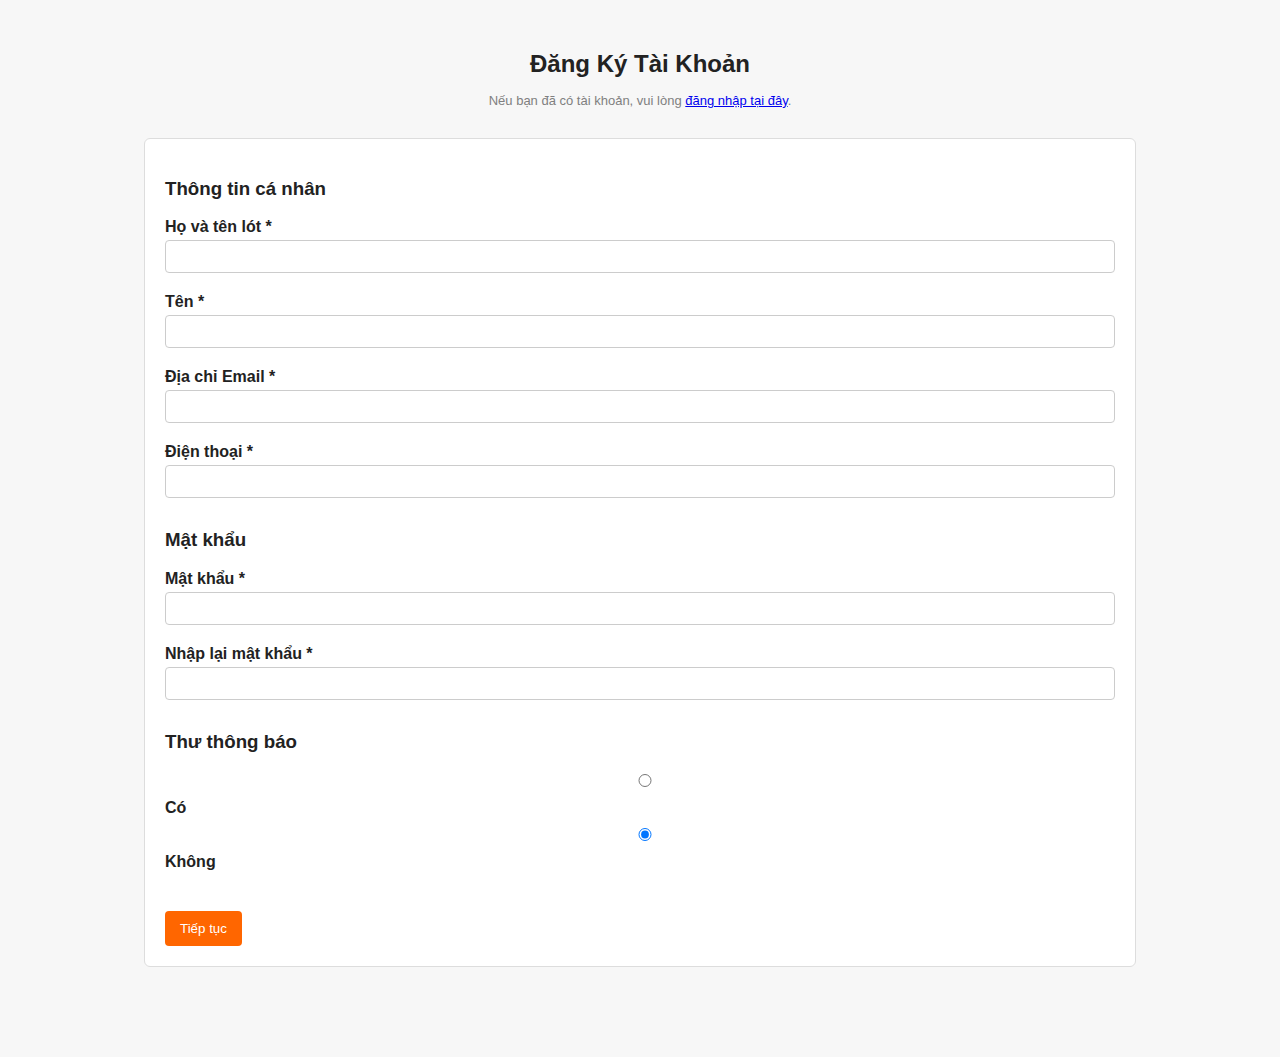
<file: web bai tap/dangki.html>
<!DOCTYPE html>
<html lang="vi">
<head>
  <meta charset="UTF-8">
  <title>Đăng ký tài khoản</title>
  <link rel="stylesheet" href="trangchu.css">
  <style>
    .container {
      width: 80%;
      margin: 30px auto;
      display: flex;
      gap: 30px;
    }
    .form-box {
      flex: 1;
      border: 1px solid #ddd;
      padding: 20px;
      border-radius: 6px;
      background: #fff;
    }
    h2 {
      margin-bottom: 15px;
    }
    label {
      display: block;
      margin: 8px 0 4px;
      font-weight: bold;
    }
    input {
      width: 100%;
      padding: 8px;
      margin-bottom: 12px;
      border: 1px solid #ccc;
      border-radius: 4px;
    }
    button {
      background: #ff6600;
      color: white;
      padding: 10px 15px;
      border: none;
      border-radius: 4px;
      cursor: pointer;
    }
    button:hover {
      background: #e65c00;
    }
    .note {
      font-size: 13px;
      color: gray;
      margin-bottom: 15px;
    }
  </style>
</head>
<body>
  <h2 style="text-align:center;">Đăng Ký Tài Khoản</h2>
  <p style="text-align:center;" class="note">
    Nếu bạn đã có tài khoản, vui lòng <a href="dangnhap.html">đăng nhập tại đây</a>.
  </p>

  <div class="container">
    <div class="form-box">
      <h3>Thông tin cá nhân</h3>
      <form action="#" method="post">
        <label>Họ và tên lót *</label>
        <input type="text" name="ho" required>

        <label>Tên *</label>
        <input type="text" name="ten" required>

        <label>Địa chỉ Email *</label>
        <input type="email" name="email" required>

        <label>Điện thoại *</label>
        <input type="tel" name="dienthoai" required>

        <h3>Mật khẩu</h3>
        <label>Mật khẩu *</label>
        <input type="password" name="matkhau" required>

        <label>Nhập lại mật khẩu *</label>
        <input type="password" name="nhaplaimatkhau" required>

        <h3>Thư thông báo</h3>
        <label><input type="radio" name="thongbao" value="co"> Có</label>
        <label><input type="radio" name="thongbao" value="khong" checked> Không</label>

        <br><br>
        <button type="submit">Tiếp tục</button>
      </form>
    </div>
  </div>
</body>
</html>
</file>
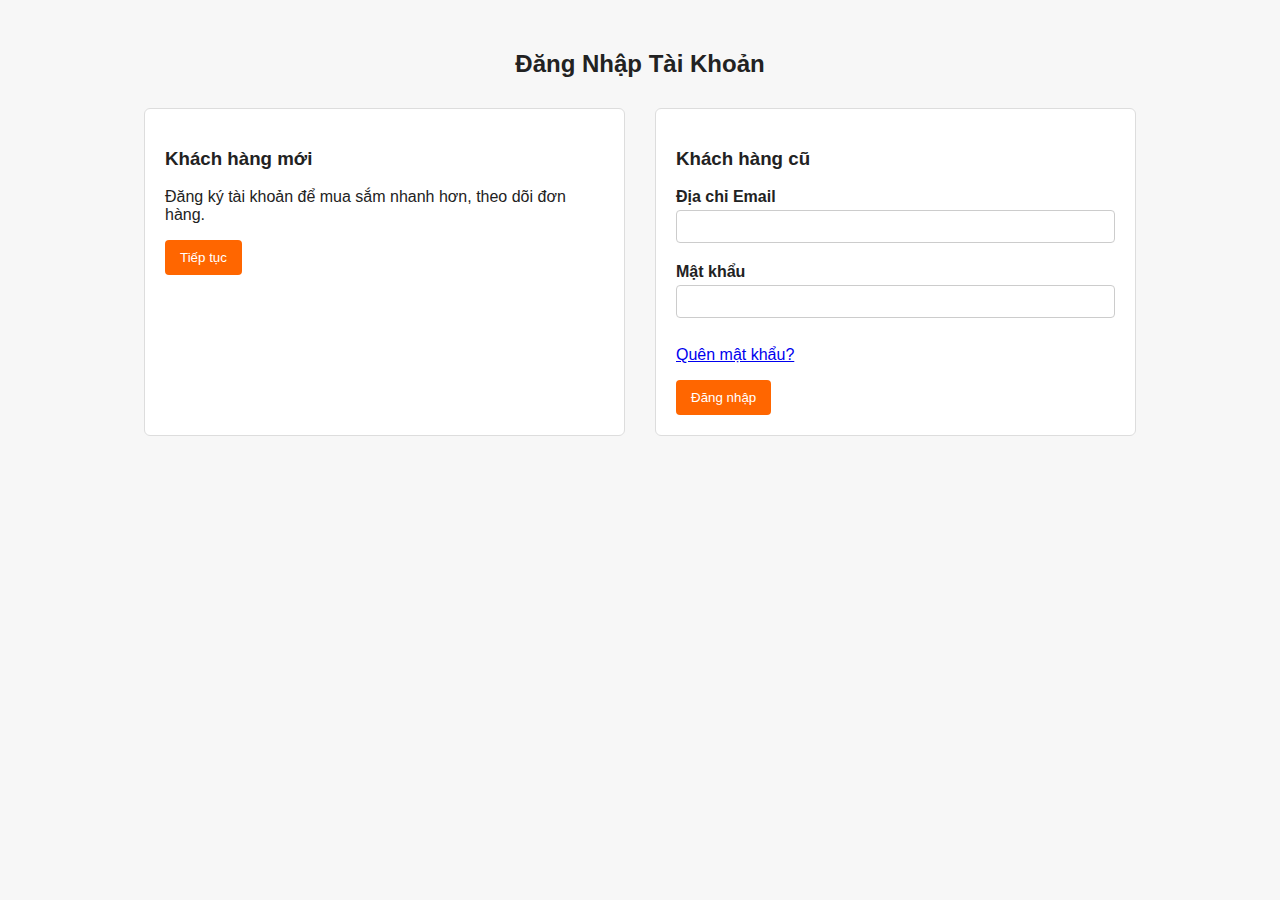
<file: web bai tap/dangnhap.html>
<!DOCTYPE html>
<html lang="vi">
<head>
  <meta charset="UTF-8">
  <title>Đăng nhập</title>
  <link rel="stylesheet" href="trangchu.css">
  <style>
    .container {
      width: 80%;
      margin: 30px auto;
      display: flex;
      gap: 30px;
    }
    .form-box {
      flex: 1;
      border: 1px solid #ddd;
      padding: 20px;
      border-radius: 6px;
      background: #fff;
    }
    h2 {
      text-align: center;
      margin-bottom: 20px;
    }
    label {
      display: block;
      margin: 8px 0 4px;
      font-weight: bold;
    }
    input {
      width: 100%;
      padding: 8px;
      margin-bottom: 12px;
      border: 1px solid #ccc;
      border-radius: 4px;
    }
    button {
      background: #ff6600;
      color: white;
      padding: 10px 15px;
      border: none;
      border-radius: 4px;
      cursor: pointer;
    }
    button:hover {
      background: #e65c00;
    }
    .note {
      font-size: 13px;
      color: gray;
      margin-bottom: 15px;
    }
  </style>
</head>
<body>
  <h2>Đăng Nhập Tài Khoản</h2>

  <div class="container">
    <!-- Khách hàng mới -->
    <div class="form-box">
      <h3>Khách hàng mới</h3>
      <p>Đăng ký tài khoản để mua sắm nhanh hơn, theo dõi đơn hàng.</p>
      <a href="dangky.html"><button>Tiếp tục</button></a>
    </div>

    <!-- Khách hàng cũ -->
    <div class="form-box">
      <h3>Khách hàng cũ</h3>
      <form action="#" method="post">
        <label>Địa chỉ Email</label>
        <input type="email" name="email" required>

        <label>Mật khẩu</label>
        <input type="password" name="matkhau" required>

        <p><a href="#">Quên mật khẩu?</a></p>
        <button type="submit">Đăng nhập</button>
      </form>
    </div>
  </div>
</body>
</html>
</file>
<file: web bai tap/trangchu.css>
body {
  margin: 0;
  font-family: Arial, sans-serif;
  background: #fff;
}

/* Thanh trên cùng */
.top-bar {
  background: #d00;
  color: #fff;
  padding: 8px;
  text-align: center;
  font-size: 14px;
  font-weight: bold;
}

/* Header */
.header {
  display: flex;
  align-items: center;
  padding: 10px 20px;
  border-bottom: 1px solid #ddd;
}
.logo {
  font-size: 28px;
  font-weight: bold;
  color: #e74c3c;
}
.search-box {
  flex: 1;
  margin: 0 20px;
}
.search-box input {
  width: 70%;
  padding: 8px;
  border: 1px solid #ccc;
  border-radius: 4px 0 0 4px;
}
.search-box button {
  padding: 9px 12px;
  border: none;
  background: orange;
  color: #fff;
  cursor: pointer;
  border-radius: 0 4px 4px 0;
}
.account, .cart {
  margin-left: 20px;
  font-weight: bold;
}

/* Dropdown chung */
.dropdown {
  position: relative;
  display: inline-block;
}
.dropbtn {
  background: none;
  border: none;
  font-size: 14px;
  font-weight: bold;
  cursor: pointer;
}
.dropdown-content {
  display: none;
  position: absolute;
  background-color: #fff;
  min-width: 250px;
  border: 1px solid #ddd;
  box-shadow: 0px 2px 8px rgba(0,0,0,0.1);
  z-index: 1000;
}
.dropdown-content a {
  color: #000;
  padding: 10px;
  text-decoration: none;
  display: block;
  border-bottom: 1px solid #eee;
}
.dropdown-content a span {
  font-size: 12px;
  color: #777;
}
.dropdown-content a:hover {
  background: #f5f5f5;
}
.dropdown:hover .dropdown-content {
  display: block;
}
/* Submenu */
.submenu {
  position: relative;
}

.submenu-content {
  display: none;
  position: absolute;
  left: 100%;
  top: 0;
  background: #fff;
  min-width: 220px;
  border: 1px solid #ddd;
  box-shadow: 0 2px 8px rgba(0,0,0,0.1);
  z-index: 2000;
}

.submenu-content a {
  padding: 10px;
  font-size: 14px;
  color: #333;
  text-decoration: none;
  display: block;
  border-bottom: 1px solid #eee;
}

.submenu-content a:hover {
  background: #f5f5f5;
  color: #d00;
}

.submenu:hover .submenu-content {
  display: block;
}



/* Navbar */
.navbar {
  display: flex;
  align-items: center;
  border-bottom: 1px solid #ddd;
  background: #fff;
}
.menu {
  padding: 10px 20px;
  background: #f5f5f5;
  font-weight: bold;
  cursor: pointer;
  border-right: 1px solid #ddd;
}
.menu .dropbtn {
  font-size: 16px;
  color: rgb(255, 0, 0);
}
.nav-links {
  flex: 1;
  display: flex;
  justify-content: center;
  align-items: center;
}
.nav-links a {
  padding: 0 15px;
  font-size: 14px;
  text-decoration: none;
  color: #333;
  border-right: 1px solid #ddd;
}
.nav-links a:last-child {
  border-right: none;
}
.navbar .nav-links a:hover {
  color: rgb(255, 0, 13) 
}
.hotline span {
  color: #c81616;
  font-weight: bold;
}
/* Khung khuyến mại */
.tabs {
  display: flex;
  gap: 10px;
  margin-bottom: 15px;
  flex-wrap: wrap;
}

/* Nút tab */
.tab-container {
  width: 90%;
  margin: auto;
  border: 1px solid #ddd;
  border-radius: 10px;
  overflow: hidden;
  background: #fff;
  box-shadow: 0 2px 5px rgba(0,0,0,0.1);
}

/* Ảnh */
.tab-content img {
  display: none;
  width: 100%;
  border-bottom: 1px solid #ddd;
}

input[name="tab"] {
  display: none;
}

/* Khi chọn tab thì hiện ảnh */
#tab1:checked ~ .tab-content #american,
#tab2:checked ~ .tab-content #caesar,
#tab3:checked ~ .tab-content #toto,
#tab4:checked ~ .tab-content #inax {
  display: block;
}

/* Tabs ngang */
.tabs {
  display: flex;
  border-top: 1px solid #ddd;
}

.tabs label {
  flex: 1;
  text-align: center;
  padding: 12px;
  cursor: pointer;
  font-size: 14px;
  border-right: 1px solid #ddd;
  background: #fff;
  transition: 0.3s;
}

.tabs label:last-child {
  border-right: none;
}

/* Tab active */
#tab1:checked ~ .tabs label[for="tab1"],
#tab2:checked ~ .tabs label[for="tab2"],
#tab3:checked ~ .tabs label[for="tab3"],
#tab4:checked ~ .tabs label[for="tab4"] {
  color: #e74c3c;
  border-bottom: 3px solid #e74c3c;
  font-weight: bold;
}



/* Services: Giao hàng, Chính hãng, Giá thành, Lắp đặt */
.services-section {
  display: grid;
  grid-template-columns: repeat(4, 1fr);
  gap: 16px;
  padding: 20px 0;
  max-width: 1100px;
  margin: 0 auto;
}

.service {
  display: flex;
  flex-direction: column;
  align-items: center;
  text-align: center;
  padding: 18px;
  background: #fff7f2;
  border: 1px solid #ffd4bb;
  border-radius: 10px;
  min-height: 120px;
  box-shadow: 0 1px 0 rgba(0,0,0,0.03);
  transition: transform 0.18s ease, box-shadow 0.18s ease;
}

.service:hover {
  transform: translateY(-6px);
  box-shadow: 0 8px 22px rgba(0,0,0,0.08);
}

.svc-icon {
  font-size: 34px;
  color: #d35400; /* màu cam chủ đạo */
  margin-bottom: 10px;
}

.service h4 {
  margin: 6px 0;
  font-size: 16px;
  color: #d35400;
}

.service p {
  margin: 0;
  font-size: 13px;
  color: #555;
  line-height: 1.3;
}

@media (max-width: 900px) {
  .services-section { grid-template-columns: repeat(2, 1fr); }
}

@media (max-width: 520px) {
  .services-section { grid-template-columns: 1fr; padding: 12px 10px; }
  .svc-icon { font-size: 28px; }
  .service { padding: 14px; min-height: 100px; }
}
:root {
  --bg: #f7f7f7;
  --card-bg: #4b4b4b;
  --card-dark: #1f1f1f;
  --accent: #f06a28;
  --gap: 14px;
}

* { box-sizing: border-box; }

body {
  margin: 0;
  font-family: Arial, sans-serif;
  background: var(--bg);
  color: #222;
  padding: 30px 20px 60px;
}

.container {
  max-width: 1280px;
  margin: 0 auto;
}

/* Header */
.hero {
  text-align: center;
  margin-bottom: 24px;
}

h1 {
  margin: 0 0 18px;
  font-weight: bold;
  color: var(--accent);
  font-size: 36px;
}

/* Grid */
.grid {
  display: grid;
  grid-template-columns: repeat(auto-fit, minmax(160px, 1fr));
  gap: var(--gap);
}

.card {
  background: #5a5a5a;
  border-radius: 8px 8px 6px 6px;
  overflow: hidden;
  display: flex;
  flex-direction: column;
  transition: transform 0.2s ease, box-shadow 0.2s ease;
}

.card:hover {
  transform: translateY(-6px);
  box-shadow: 0 10px 20px rgba(0,0,0,0.2);
}

.card .visual {
  flex: 1 1 140px;
  display: flex;
  align-items: center;
  justify-content: center;
  padding: 22px;
  background: linear-gradient(180deg, rgba(255,255,255,0.05), rgba(0,0,0,0.12));
}

.card .visual img {
  max-width: 100%;
  max-height: 120px;
  object-fit: contain;
}

.card .label {
  background: var(--card-dark);
  color: #fff;
  padding: 12px;
  text-align: center;
  font-weight: 600;
  font-size: 15px;
}

.card.active .label {
  background: var(--accent);
}

/* Brands row */
.brands {
  margin-top: 28px;
  padding: 18px 22px;
  border-radius: 10px;
  display: flex;
  gap: 20px;
  align-items: center;
  justify-content: center;
  flex-wrap: wrap;
  background: #fff;
  box-shadow: 0 8px 20px rgba(0,0,0,0.05);
}

.brands img {
  height: 40px;
  margin: 8px;
  object-fit: contain;
  filter: grayscale(20%);
}

/* Responsive */
@media (max-width: 720px) {
  h1 { font-size: 28px; }
  .card .visual img { max-height: 90px; }
}


/* Nội dung  */
.content {
  text-align: center;
  padding: 50px 20px;
}
.content h2 {
  font-size: 22px;
  color: #000;
  margin-bottom: 20px;
}
.content h3 {
  font-size: 20px;
  color: #e74c3c;
}
/* Nội dung chính - Danh sách showroom */
.showroom-list {
  display: flex;
  flex-wrap: wrap; /* cho phép xuống dòng khi màn hình nhỏ */
  gap: 20px;
  max-width: 1200px;
  margin: 30px auto;
  padding: 0 10px;
  justify-content: center; /* căn giữa nếu dư khoảng trống */
}

.showroom-item {
  flex: 1 1 calc(33.333% - 20px); /* 3 ô mỗi dòng, trừ gap */
  box-sizing: border-box;
  background: #f5f5f5;
  border: 1px solid #ddd;
  border-radius: 8px;
  padding: 15px;
  display: flex;
  flex-direction: column;
  align-items: center;
  text-align: center;
}

.showroom-item iframe {
  width: 100%; 
  height: 180px;
  border-radius: 6px;
  margin-top: 10px;
}

/* Responsive */
@media (max-width: 900px) {
  .showroom-item {
    flex: 1 1 calc(50% - 20px); /* 2 ô trên 1 dòng */
  }
}

@media (max-width: 600px) {
  .showroom-item {
    flex: 1 1 100%; /* 1 ô trên 1 dòng */
  }
}
.footer {
  background: #2c2c2c;
  color: #ddd;
  padding: 30px 10%;
  font-family: Arial, sans-serif;
}

.footer-container {
  display: flex;
  flex-wrap: wrap;
  justify-content: space-between;
}

.footer-about {
  flex: 1;
  min-width: 250px;
  margin-right: 20px;
}

.footer-about img {
  width: 120px;
  border-radius: 8px;
  margin-bottom: 10px;
}

.footer-about p {
  font-size: 14px;
  line-height: 1.6;
}

.social-icons {
  margin-top: 10px;
}

.social-icons a {
  color: #fff;
  margin-right: 12px;
  font-size: 18px;
  transition: 0.3s;
}

.social-icons a:hover {
  color: orange;
}

.footer-col {
  flex: 1;
  min-width: 200px;
  margin-bottom: 20px;
}

.footer-col h4 {
  color: rgb(239, 238, 235);
  font-size: 16px;
  margin-bottom: 12px;
}

.footer-col ul {
  list-style: none;
  padding: 0;
}

.footer-col ul li {
  margin-bottom: 8px;
}

.footer-col ul li a {
  color: #ddd;
  text-decoration: none;
  font-size: 14px;
  transition: 0.3s;
}

.footer-col ul li a:hover {
  color: #cf0e0e;
}

.footer-bottom {
  border-top: 1px solid #444;
  text-align: center;
  margin-top: 20px;
  padding-top: 15px;
  font-size: 13px;
  color: #aaa;
}
</file>
